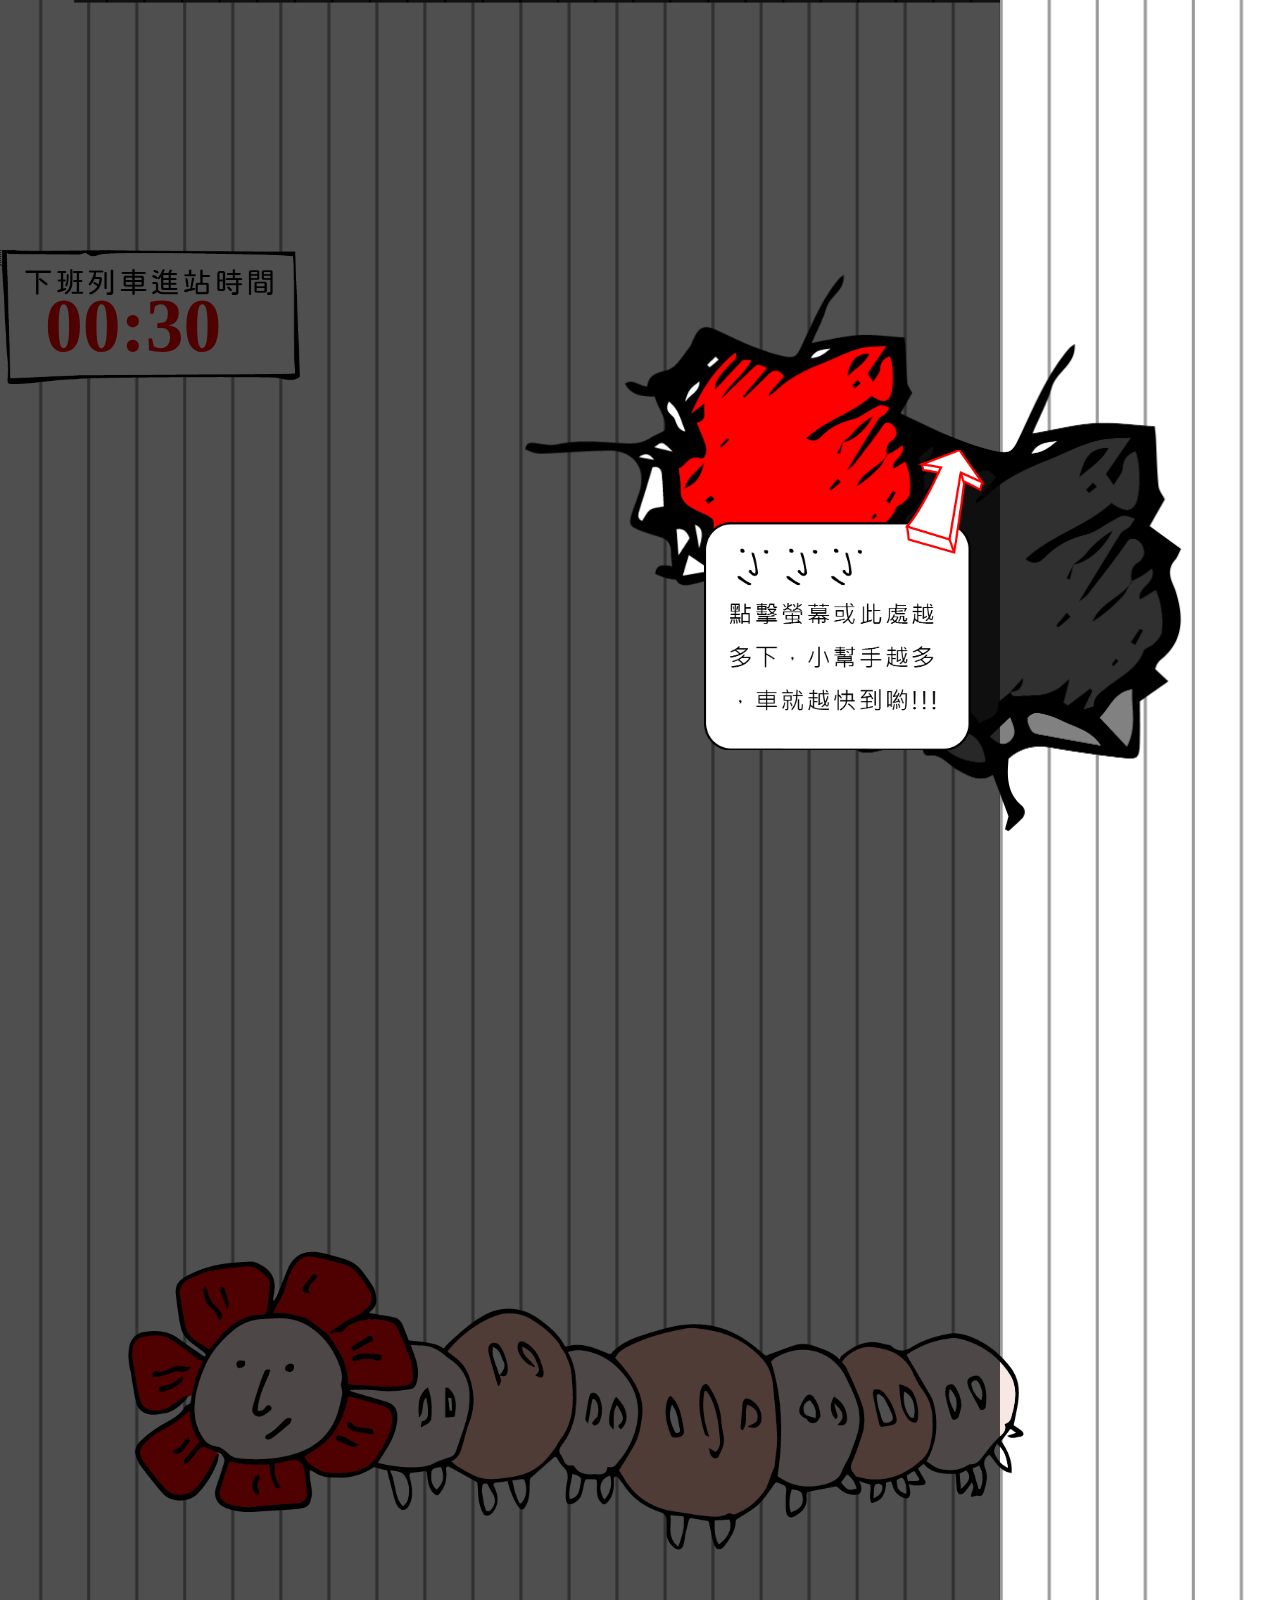
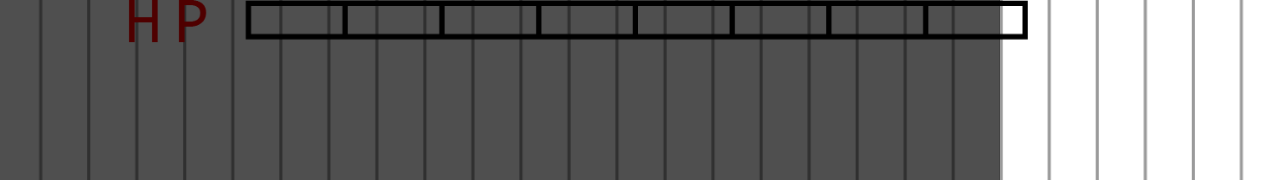
<file: index.html>
<!DOCTYPE html>
<html onclick="TapScreen()">
<head>
    <title>Subwait Demo</title>
    <link rel="stylesheet" href="render.css">
    <script type="text/javascript" src="game.js"></script>
</head>
<body id = "scene">
<div class = "container" id = "shade"></div>

<div id = "caterpillar">
<img src="source/caterpillar.png">
</div>

<div id = "countdown">
    <div id = "countNum"> 00:30 </div>
    <img src="source/Countdown.png">
</div>
<div id = "bloodbar">
    <img id = "blood_contain" src="source/bloodbar0.png">
</div>
<div id = "tutorial">
    <img src="source/tutorialBoard.png" onclick="GameStart()">
</div>
</body>
</html>
</file>
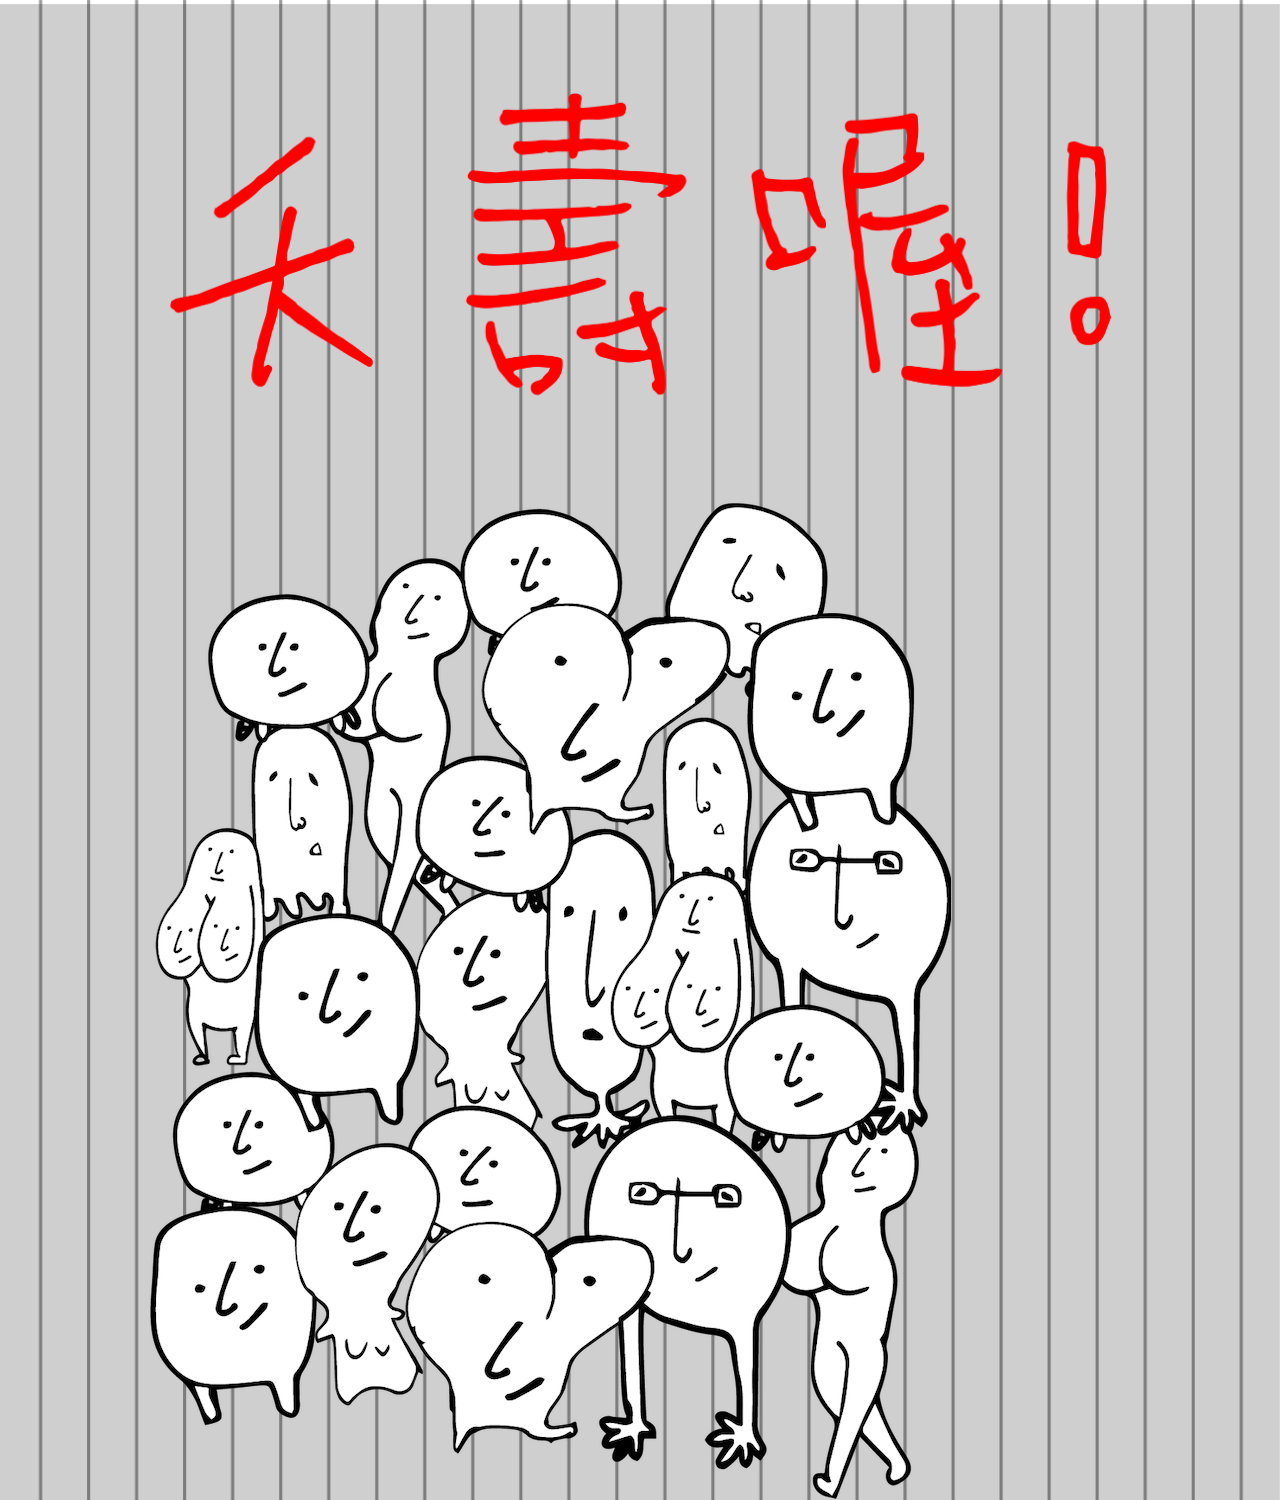
<file: Fail.html>
<!DOCTYPE html>
<html>
<head>
<style type = "text/css">
#scene{
    width: fit-content;
    background: url(source/failScene.png);
    background-repeat: no-repeat;
    background-size: cover;
    z-index: 1;
}

div{
    animation: 3s myCustomAnimate
}

@keyframes myCustomAnimate{
    0% {
        transform: scale(0);
    }
    100% {
        transform: scale(1);
    }
}

</style>

</head>
<body id = "scene">
</body>
<script>
    function px2int (a) {
    return parseInt(a.replace('px', ''));
    }

    (function shaking () {
        var ele = document.createElement("div");
        ele.style.height = '1000px';
        ele.style.width = '801px';
        ele.style.position = "absolute";
        ele.style.left = '150px';
        ele.style.top = "500px";
        ele.style.backgroundRepeat = "no-repeat";
        ele.style.backgroundImage = "url(source/endPicture.png)";
        document.getElementById('scene').appendChild(ele);
    }) ();
</script>
</html>
</file>
<file: render.css>
html, body{
    margin: 0;
    padding: 0;
}

#scene{
    width: fit-content;
    background: url(source/mainScene_test.png);
    background-repeat: no-repeat;
    background-size: cover;
    z-index: 1;
}

.container{
    height:1780px;
    width:1000px;
    position: absolute;
    background: url(source/shade_2.png) no-repeat;
    background-size: cover;
    z-index: 3;
}

#caterpillar{
    width:900px; 
    height:300px; 
    overflow: hidden;
    position: absolute;
    top: 1250px;  
    left: 10%;  
    right: 0;  
    margin: 0;
    z-index: 2;
}

#bloodbar{
    width:900px; 
    height:100px; 
    position: absolute;
    top: 1600px;  
    left: 10%;  
    right: 0;  
    margin: 0;
    z-index: 2;
}

#tutorial{
    width:300px;
    height:300px;
    position:absolute;
    top:450px;
    left:55%;
    margin: 0;
    z-index:4;
}

#countdown{
    width:300px;
    height:300px;
    position:absolute;
    top:250px;
    margin: 0;
    z-index:0;
}

#countNum{
   font-size: 2cm;
   top:5%;
   left:15%;
   position:relative; 
   color: red; 
   font-weight:bold;
   z-index:1;
}

img {  
    max-height: 100%;  
    max-width: 100%; 
    position: absolute; 
    overflow: hidden; 
    top: 0;  
    bottom: 0;  
    left: 0;  
    right: 0;  
    margin: 0;
}
</file>
